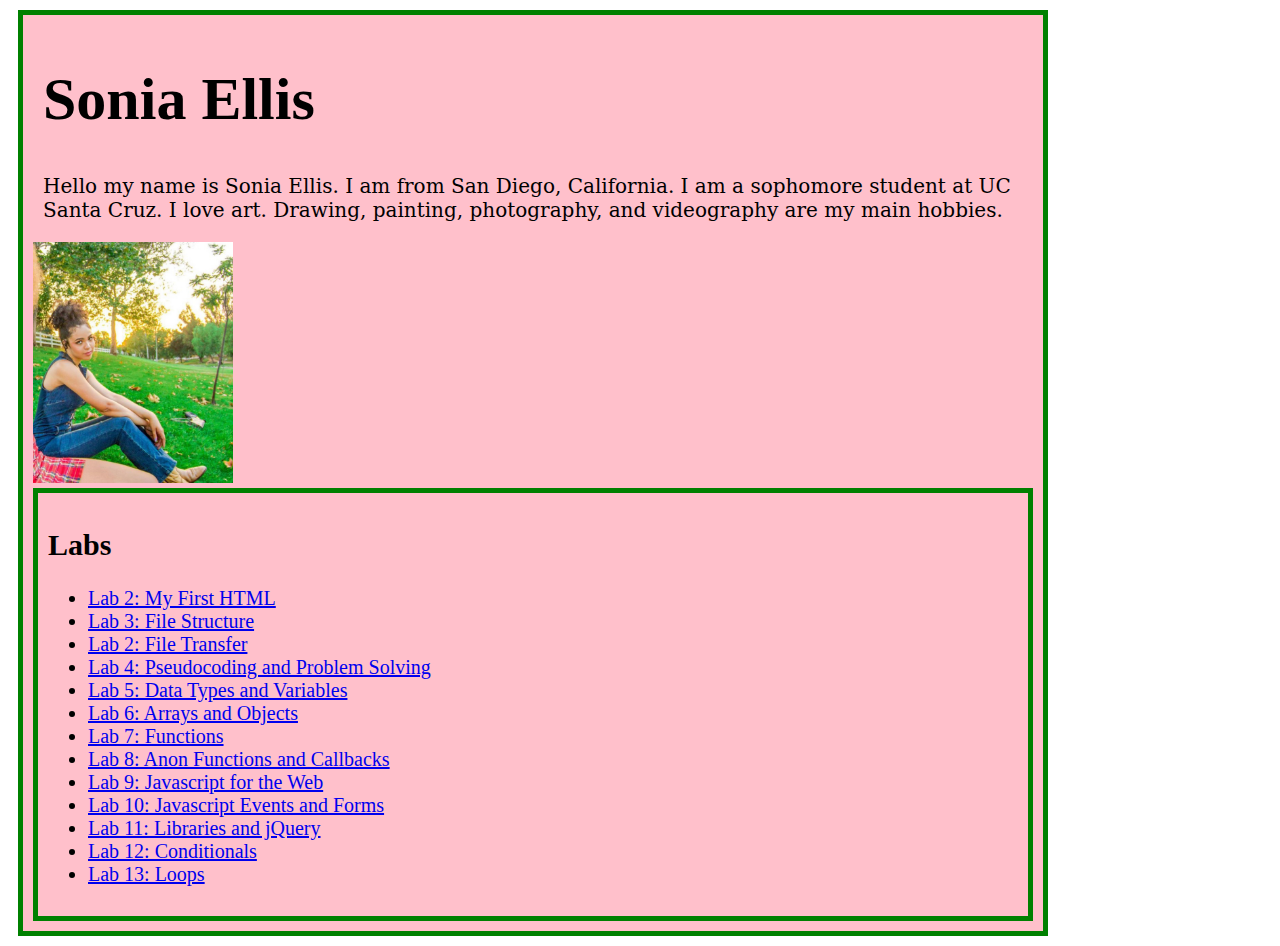
<file: index.html>
<!DOCTYPE html>
<html>
<head>
	<title>Lab X - Subject/Topic</title>

	<link rel="stylesheet" type="text/css" href="css/site.css">
</head>
<body>
	<div id="content">
	<h1>Sonia Ellis</h1>
	<div>

	<p> Hello my name is Sonia Ellis. I am from San Diego, California. I am a sophomore student at UC Santa Cruz. I love art. Drawing, painting, photography, and videography are my main hobbies.</p>
</div>

<div id="my-portrait">
		<img id="my-portrait" src="img/my-potrait.jpg"/>

	</div>
	<div id="Labs">
			<h2>Labs</h2>
			<ul>

				<li><a href="lab2/index2.html"> Lab 2: My First HTML</a></li>
				<li><a href="lab3/"> Lab 3: File Structure</a></li>
				<li><a href="lab4/"> Lab 2: File Transfer</a></li>
				<li><a href="lab4/"> Lab 4: Pseudocoding and Problem Solving</a></li>
				<li><a href="lab5/"> Lab 5: Data Types and Variables</a></li>
				<li><a href="lab6/"> Lab 6: Arrays and Objects</a></li>
				<li><a href="lab7/"> Lab 7: Functions</a></li>
				<li><a href="lab8/"> Lab 8: Anon Functions and Callbacks</a></li>
				<li><a href="lab9/"> Lab 9: Javascript for the Web</a></li>
				<li><a href="lab10/"> Lab 10: Javascript Events and Forms</a></li>
				<li><a href="lab11/"> Lab 11: Libraries and jQuery</a></li>
				<li><a href="lab12/"> Lab 12: Conditionals</a></li>
				<li><a href="lab13/"> Lab 13: Loops</a></li>


		</ul>
	</div>

</body>
</html>
</file>
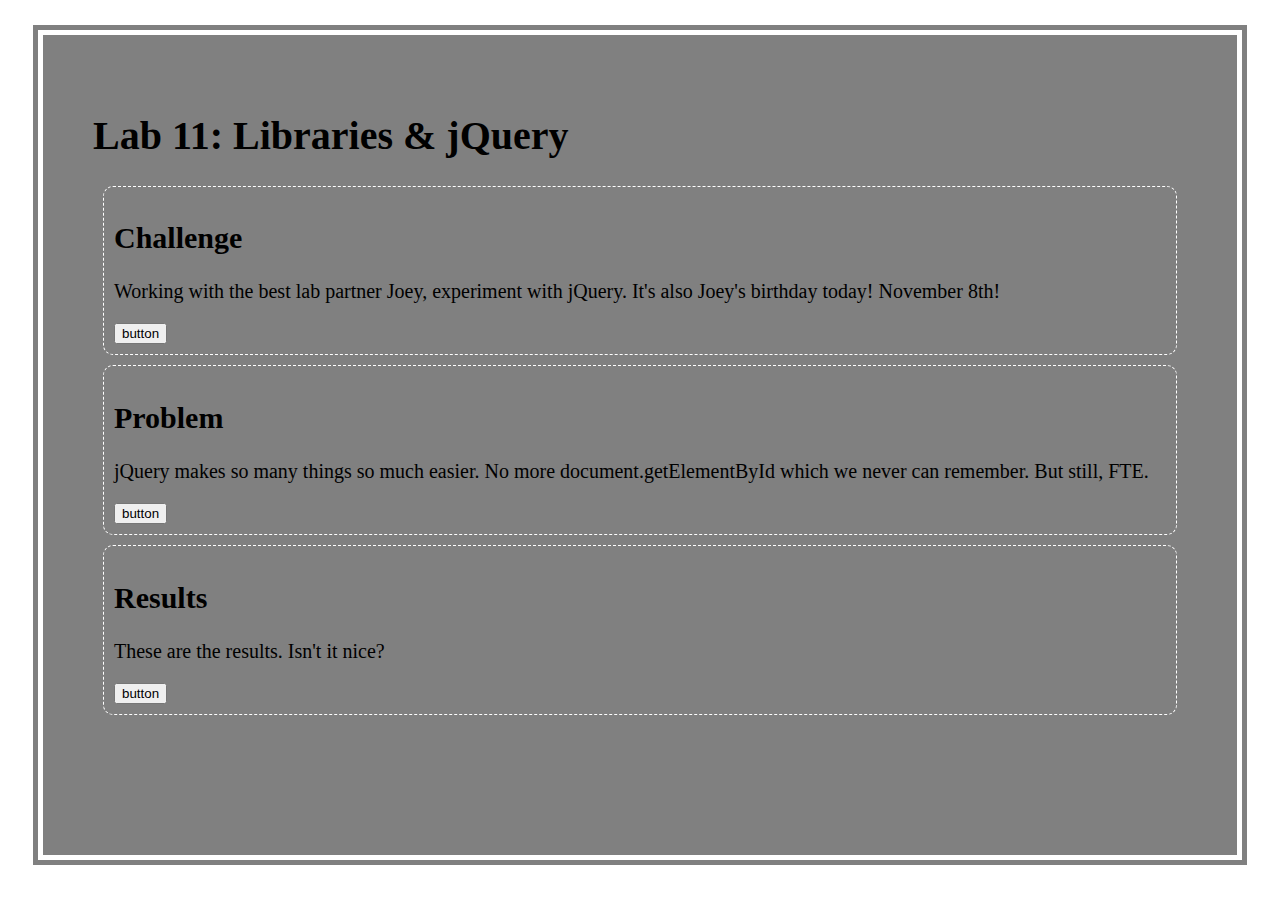
<file: lab11/index.html>
<html>
  <head>
    <title>Lab 10: JavaScript Events and Forms</title>
    <link rel="stylesheet" type="text/css" href="css/lab.css">
    <!-- loads jQuery -->
    <script
      src="https://code.jquery.com/jquery-3.4.1.min.js"
      crossorigin="anonymous"></script>
      <!-- loads js file -->
    <script src="js/lab.js" defer></script>

  </head>
  <body>
    <main id="content">
      <h1 id="title">Lab 11: Libraries & jQuery</h1>

      <div id="challenge" class="sectionbox">
        <h2>Challenge</h2>
        <p>Working with the best lab partner Joey, experiment with jQuery. It's also Joey's birthday today! November 8th!
        </p>
      </div>

      <div id="problem" class="sectionbox">
        <h2>Problem</h2>
        <p>jQuery makes so many things so much easier. No more document.getElementById which we never can remember. But still, FTE.</p>
      </div>

      <div id="results" class="sectionbox">
        <h2>Results</h2>
        <p>These are the results. Isn't it nice?</p>
      </div>
    </main>
  </body>
</html>
</file>
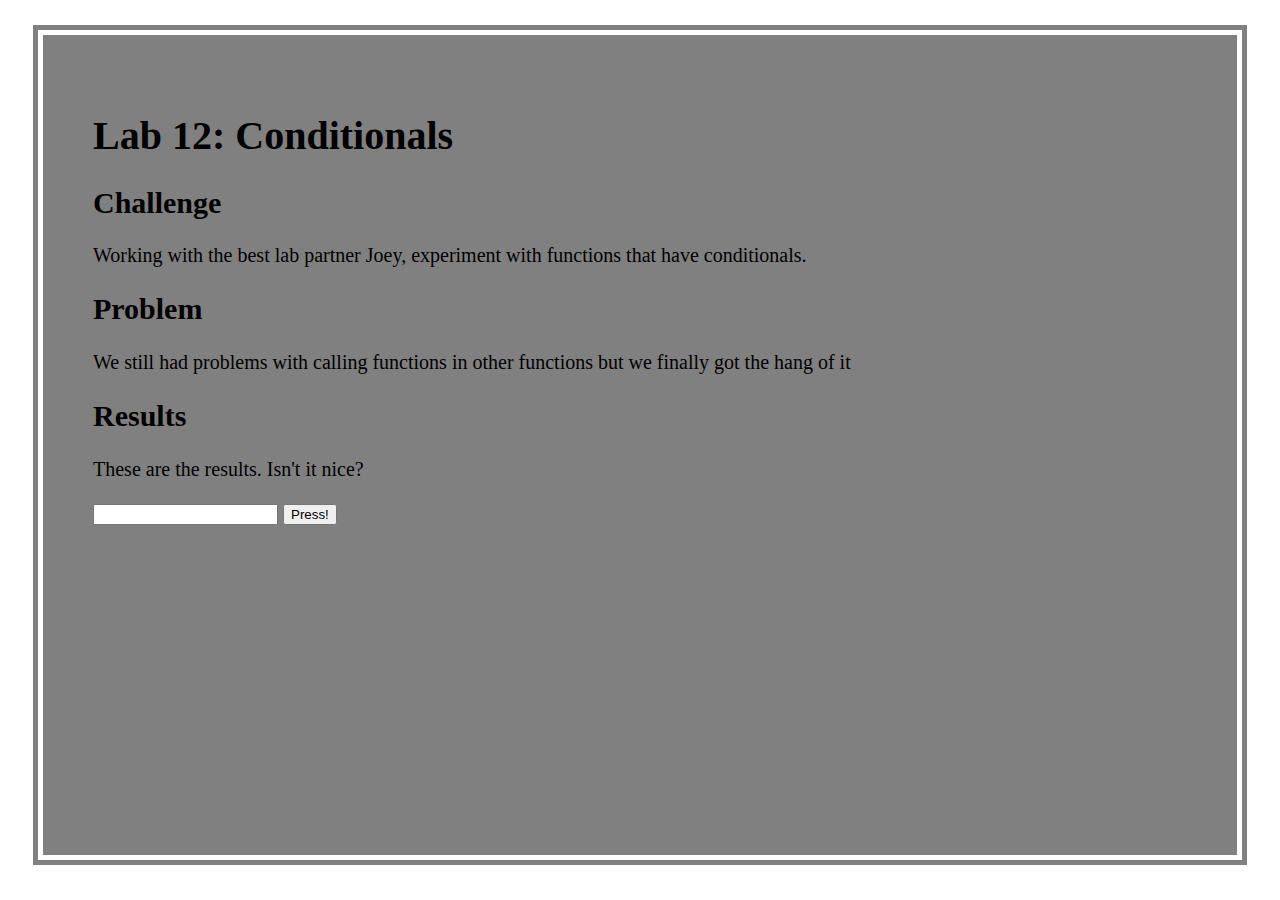
<file: lab12/index.html>
<html>
  <head>
    <title>Lab 12: Conditionals</title>
    <link rel="stylesheet" type="text/css" href="css/lab.css">
    <!-- loads jQuery -->
    <script
      src="https://code.jquery.com/jquery-3.4.1.min.js"
      crossorigin="anonymous"></script>
      <!-- loads js file -->
    <script src="js/lab.js" defer></script>

  </head>
  <body>
    <main id="content">
      <h1 id="title">Lab 12: Conditionals</h1>

      <div id="challenge" class="sectionbox">
        <h2>Challenge</h2>
        <p>Working with the best lab partner Joey, experiment with functions that have conditionals.
        </p>
      </div>

      <div id="problem" class="sectionbox">
        <h2>Problem</h2>
        <p>We still had problems with calling functions in other functions but we finally got  the hang of it</p>
      </div>

      <div id="results" class="sectionbox">
        <h2>Results</h2>
        <p>These are the results. Isn't it nice?</p>


        <input type="text" id="input-field">
        <button id="my-button">Press!</button>
        <div id="output">
        </div>

      </div>
    </main>
  </body>
</html>
</file>
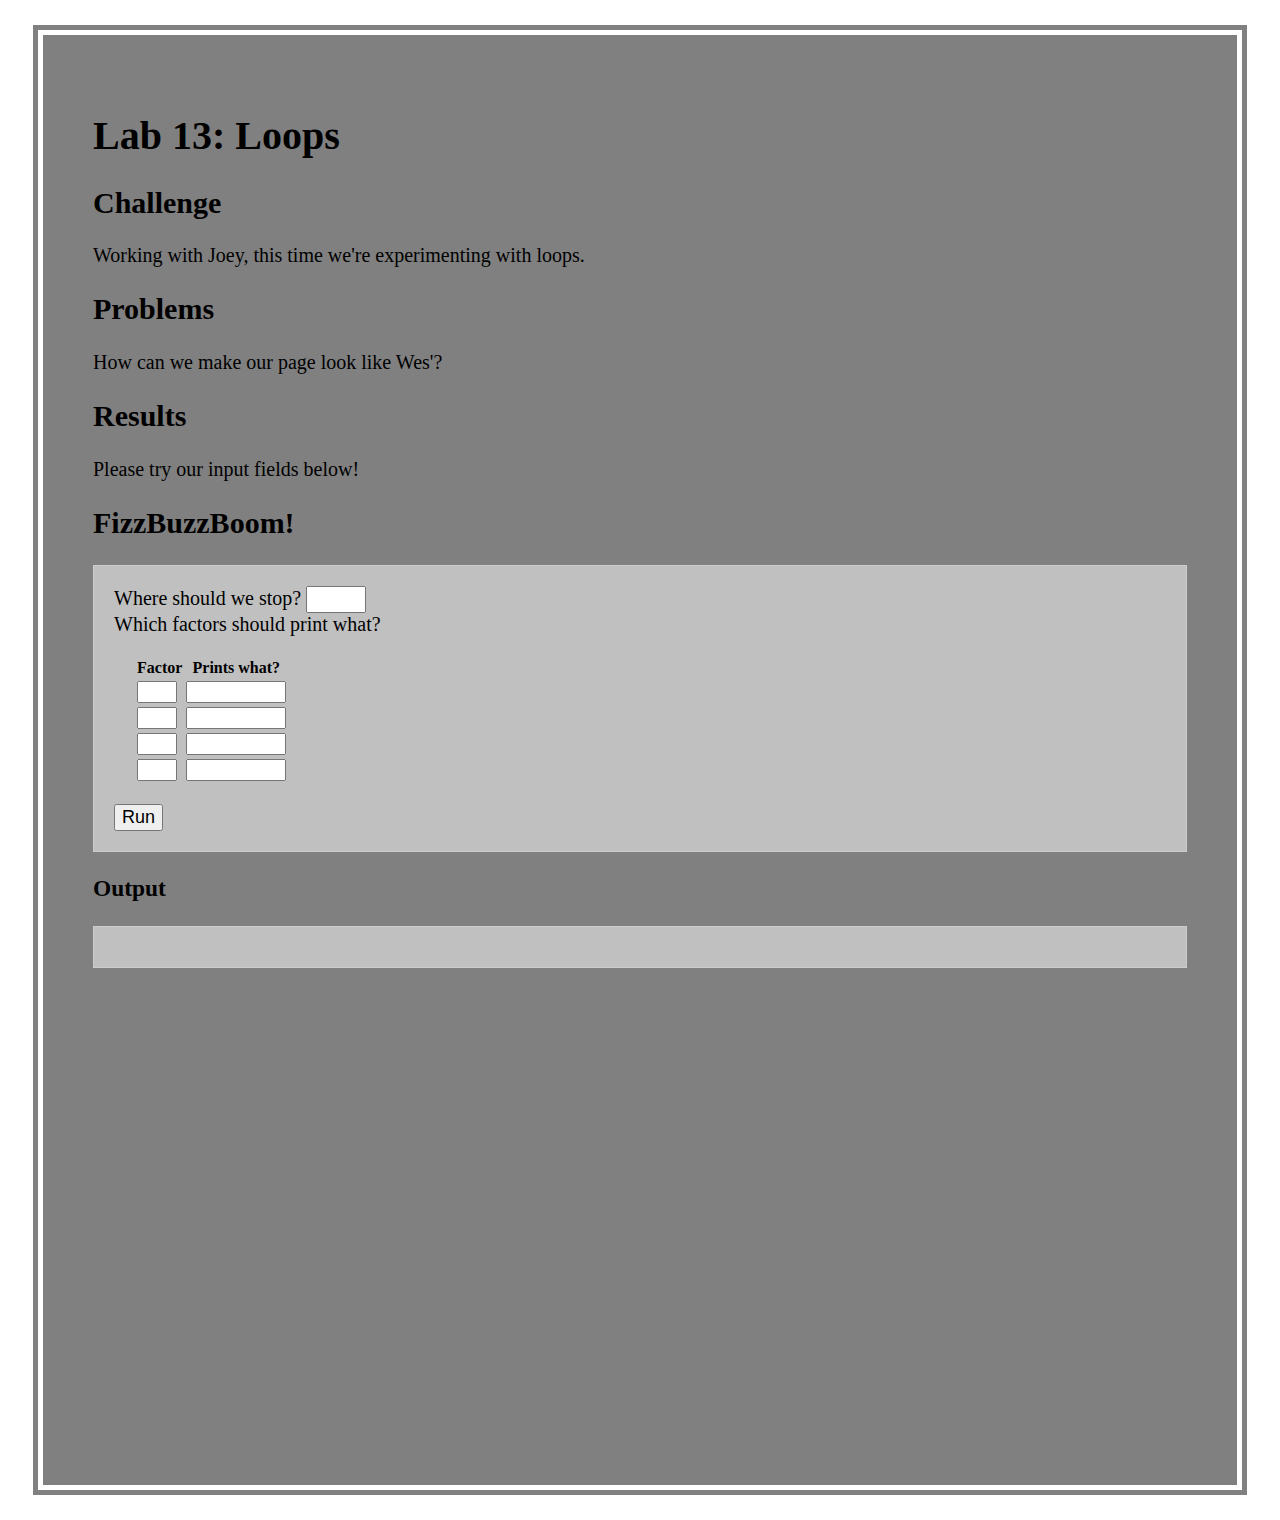
<file: lab13/index.html>
<html>
    <head>
        <title>Lab 13: Loops</title>
        <link rel="stylesheet" type="text/css" href="css/lab.css">
        <script src="js/lab.js" defer></script>
    </head>
    <body>
        <div id="content">
            <h1>Lab 13: Loops</h1>
            <h2>Challenge</h2>
            <p>Working with Joey, this time we're experimenting with loops.</p>
            <h2>Problems</h2>
            <p>How can we make our page look like Wes'?</p>
            <h2>Results</h2>
            <p>Please try our input fields below!</p>
            <h2>FizzBuzzBoom!</h2>
            <div id="input">
                Where should we stop? <input type="number" min=0 max="1000" id="max"><br>
                Which factors should print what?<br>
                <table>
                    <tr>
                        <th>Factor</th>
                        <th>Prints what?</th>
                    </tr>
                    <tr>
                        <td><input type="number" min=0 max="23" id="num0"></td>
                        <td><input type="text" id="text0"></td>
                    </tr>
                    <tr>
                        <td><input type="number" min=0 max="23" id="num1"></td>
                        <td><input type="text" id="text1"></td>
                    </tr>
                    <tr>
                        <td><input type="number" min=0 max="23" id="num2"></td>
                        <td><input type="text" id="text2"></td>
                    </tr>
                    <tr>
                        <td><input type="number" min=0 max="23" id="num3"></td>
                        <td><input type="text" id="text3"></td>
                    </tr>
                </table>
                <button id="submit">Run</button>
            </div>
            <h3>Output</h3>
            <div id="output"></div>
        </div>
      </body>
</html>
</file>
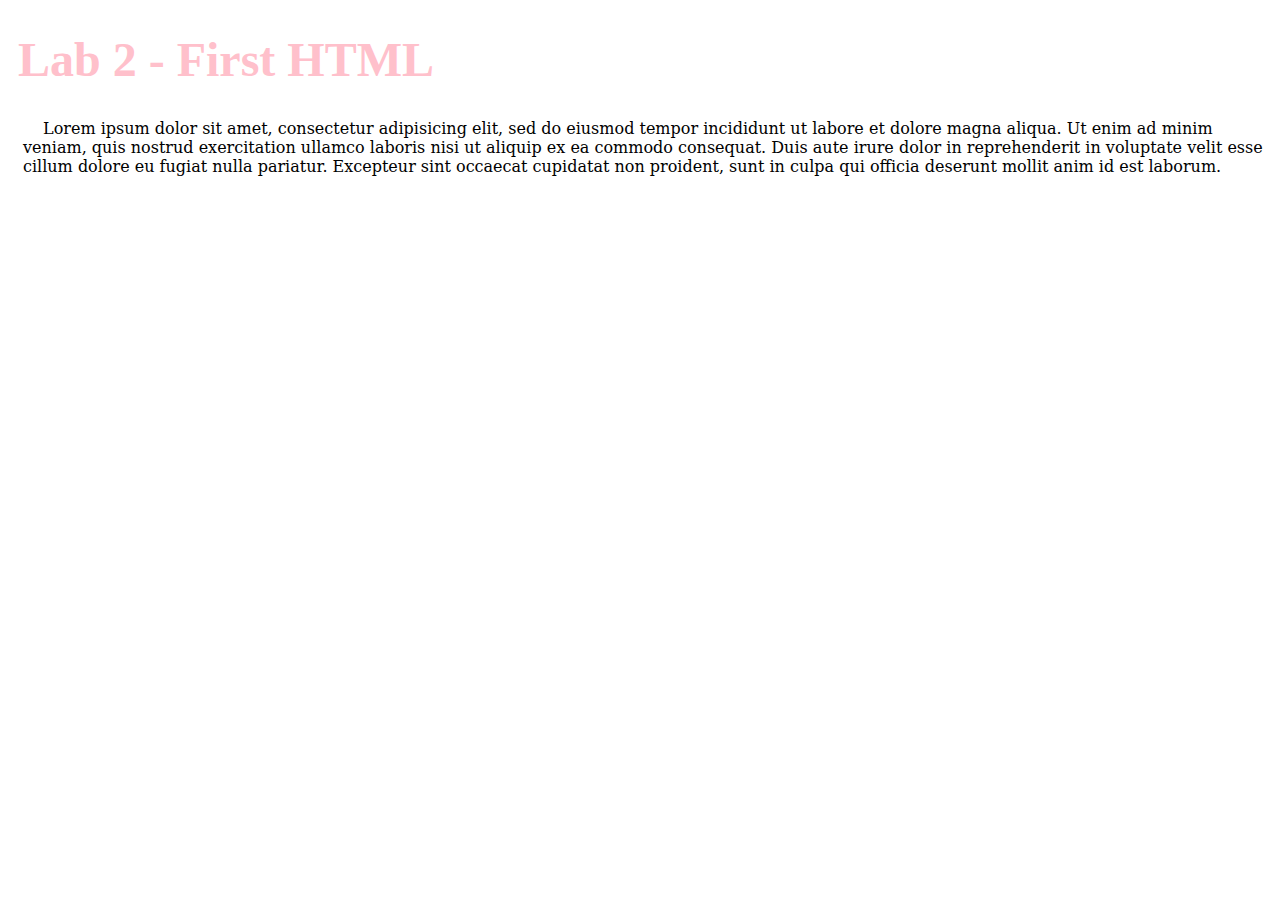
<file: lab2/index.html>
<!DOCTYPE html>
<html>
<head>
	<title>Lab 2 - First HTML</title>
	<link rel="stylesheet" type="text/css" href="../css/site.css">
	<link rel="stylesheet" type="text/css" href="css/lab.css">
</head>
<body>
	<h1>Lab 2 - First HTML</h1>
	<p>Lorem ipsum dolor sit amet, consectetur adipisicing elit, sed do eiusmod tempor incididunt ut labore et dolore magna aliqua. Ut enim ad minim veniam, quis nostrud exercitation ullamco laboris nisi ut aliquip ex ea commodo consequat. Duis aute irure dolor in reprehenderit in voluptate velit esse cillum dolore eu fugiat nulla pariatur. Excepteur sint occaecat cupidatat non proident, sunt in culpa qui officia deserunt mollit anim id est laborum.</p>

</body>
</html>
</file>
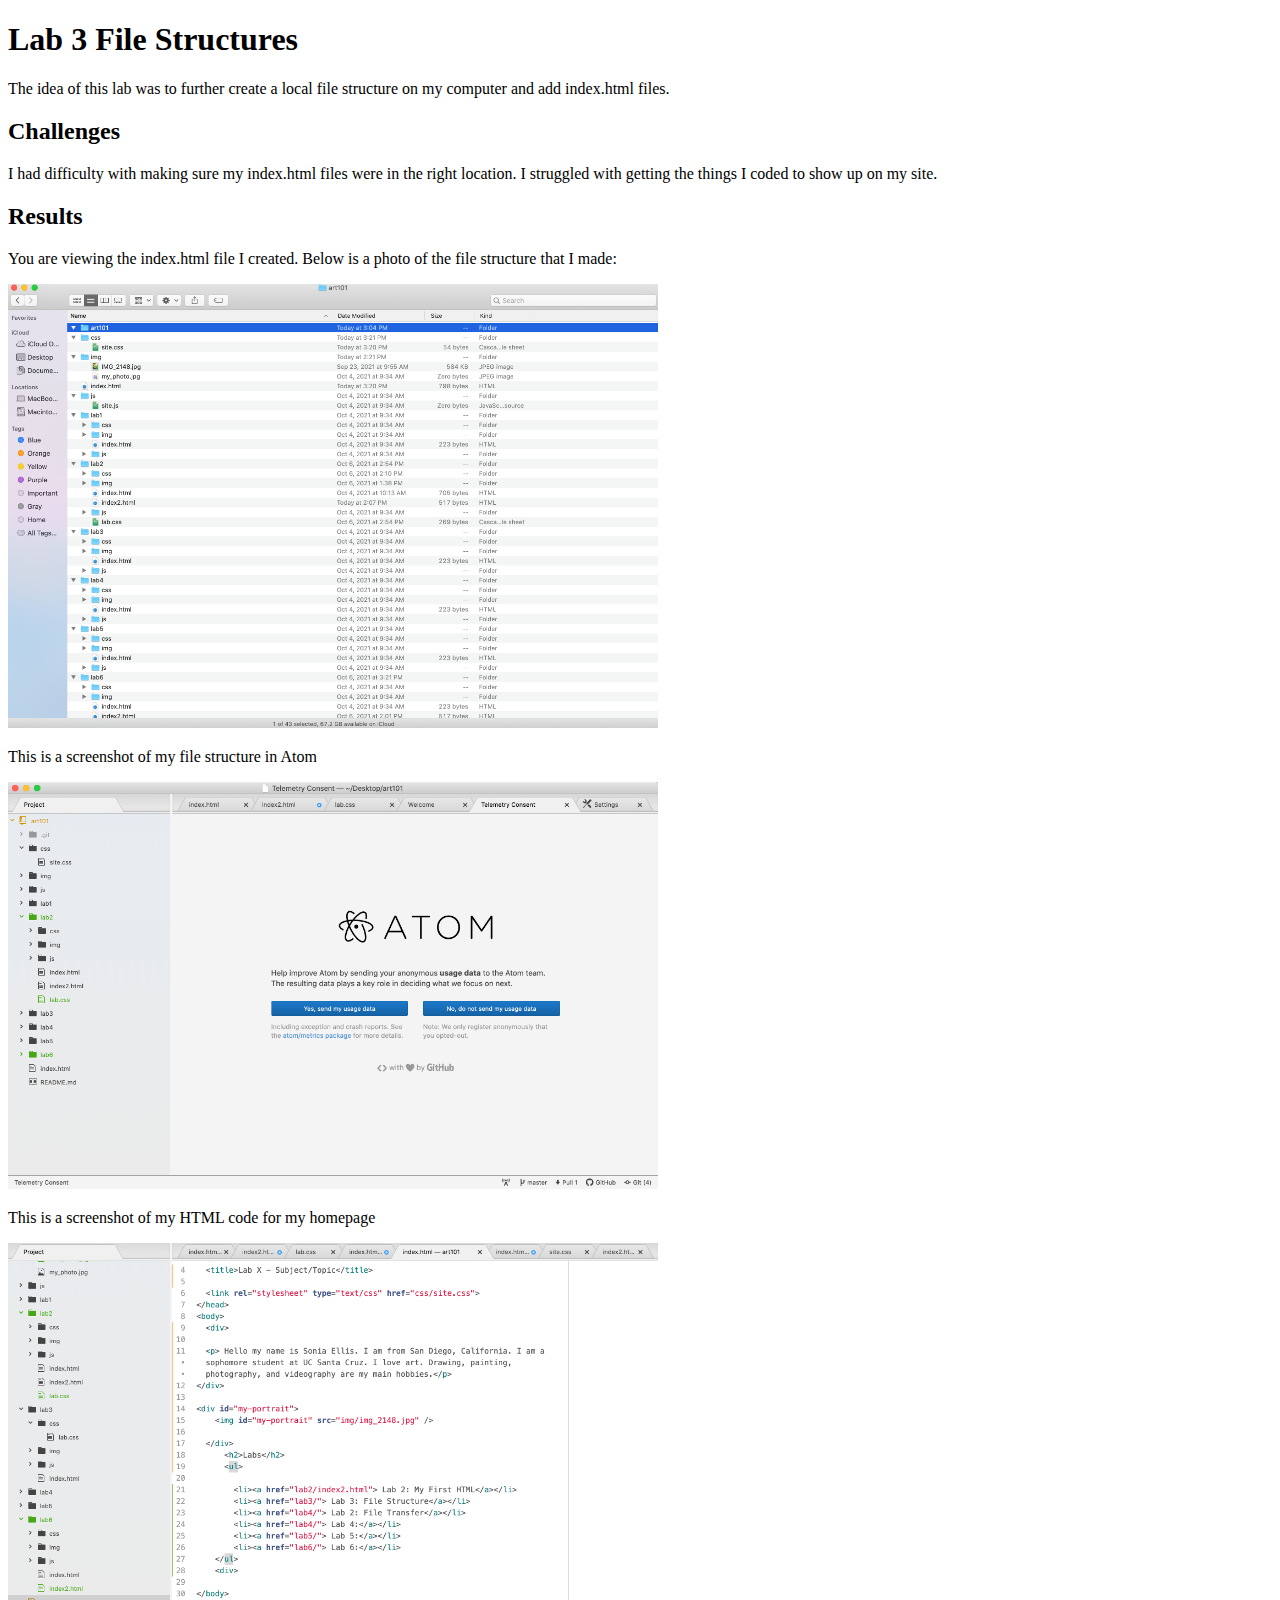
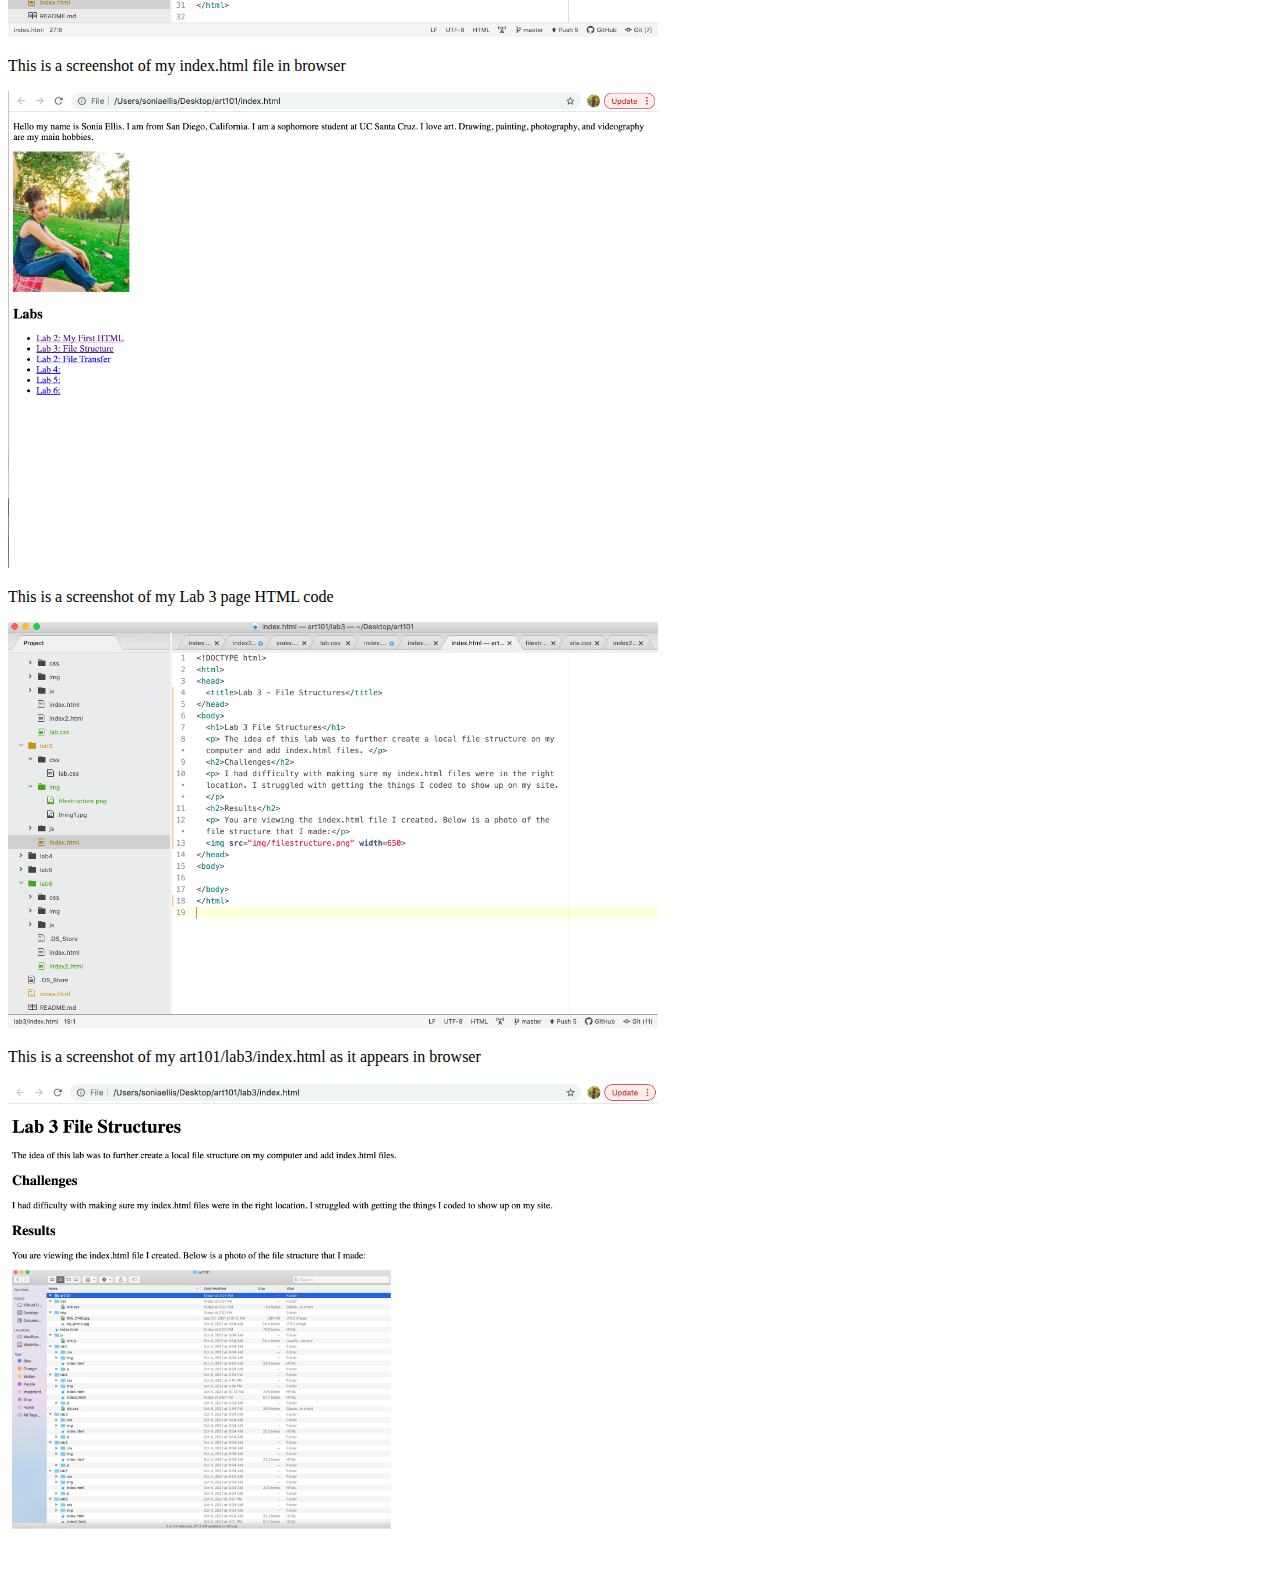
<file: lab3/index.html>
<!DOCTYPE html>
<html>
<head>
	<title>Lab 3 - File Structures</title>
</head>
<body>
	<h1>Lab 3 File Structures</h1>
	<p> The idea of this lab was to further create a local file structure on my computer and add index.html files. </p>
	<h2>Challenges</h2>
	<p> I had difficulty with making sure my index.html files were in the right location. I struggled with getting the things I coded to show up on my site. </p>
	<h2>Results</h2>
	<p> You are viewing the index.html file I created. Below is a photo of the file structure that I made:</p>
	<img src="img/filestructure.png" width=650>
<p> This is a screenshot of my file structure in Atom</p>
	<img src="img/file-structure-in-atom.png" width=650>
<p> This is a screenshot of my HTML code for my homepage</p>
	<img src="img/homepage-code.png" width=650>
<p> This is a screenshot of my index.html file in browser</p>
	<img src="img/art101:index.html-in-browser.png" width=650>
<p> This is a screenshot of my Lab 3 page HTML code</p>
	<img src="img/file-structures-code.png" width=650>
<p> This is a screenshot of my art101/lab3/index.html as it appears in browser</p>
	<img src="img/lab3-file-structures-in-browser.png" width=650
	
</div>
</head>
<body>

</body>
</html>
</file>
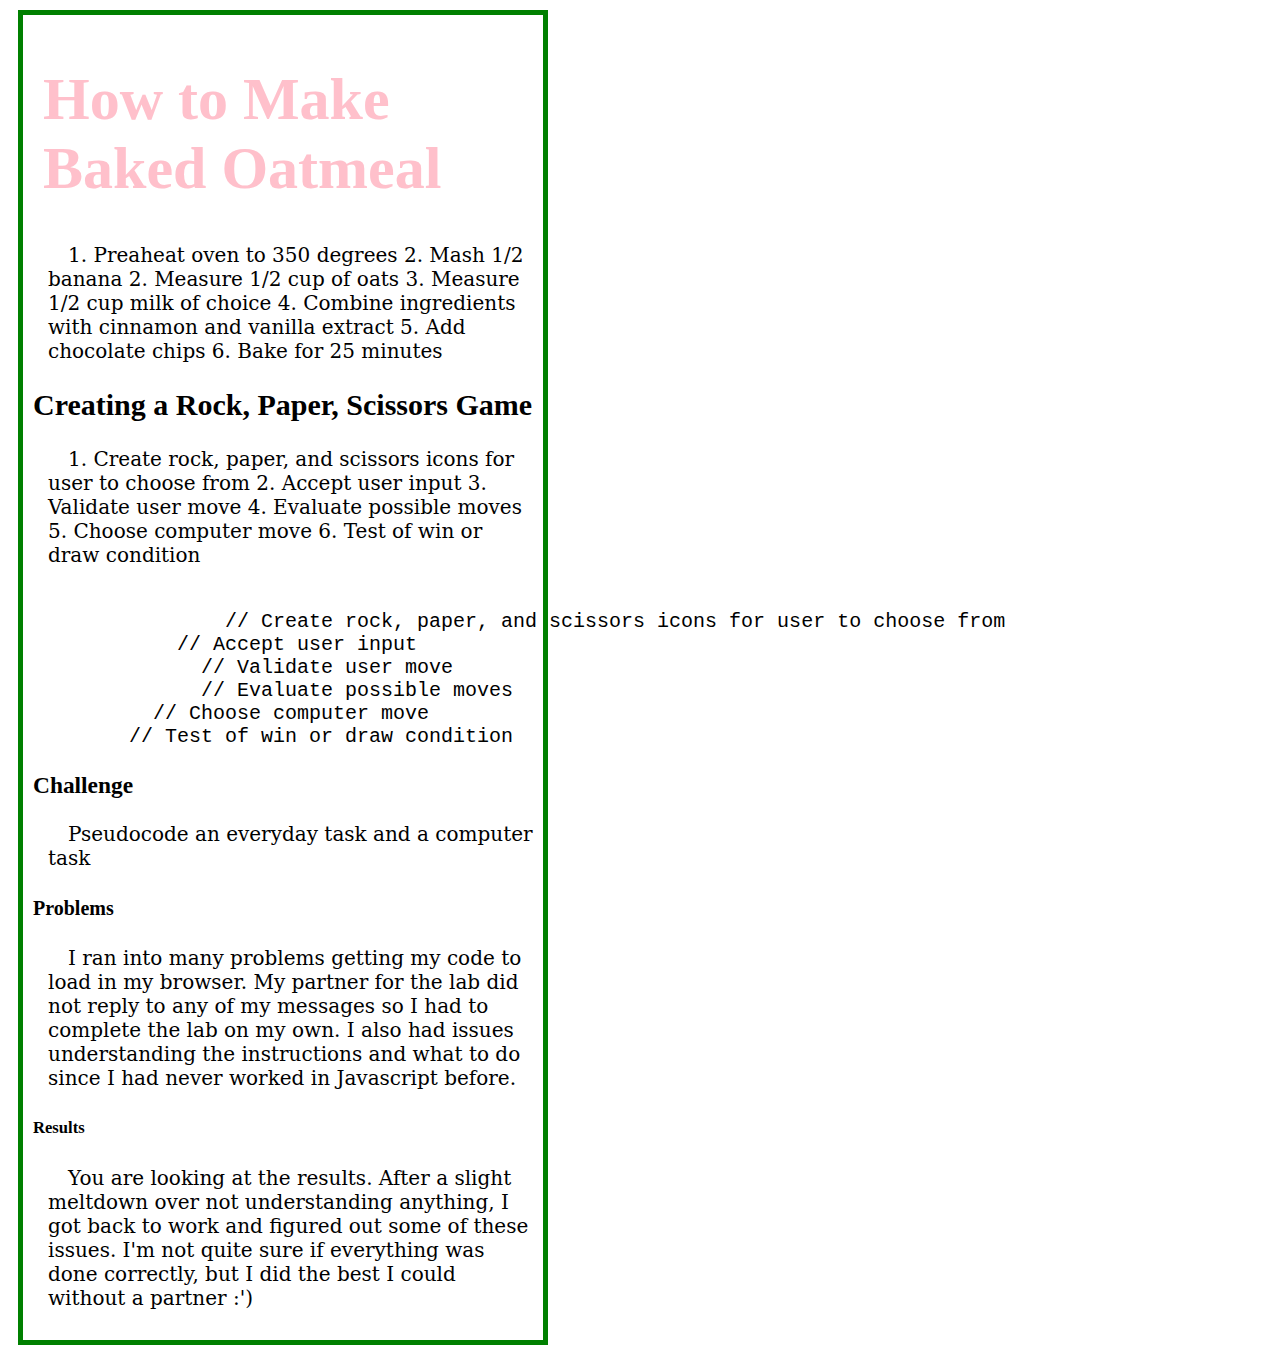
<file: lab4/index.html>
<!DOCTYPE html>
<html>
<head>
	<title>Lab 4 - Pseudocoding and Problem Solving </title>
	<link rel="stylesheet" type="text/css" href="../css/site.css">
	<link rel="stylesheet" type="text/css" href="css/lab.css">
</head>
<body>
	<div id="content">
		<h1>How to Make Baked Oatmeal</h1>
		<div>
			<p> 1. Preaheat oven to 350 degrees
				2. Mash 1/2 banana
				2. Measure 1/2 cup of oats
				3. Measure 1/2 cup milk of choice
				4. Combine ingredients with cinnamon and vanilla extract
				5. Add chocolate chips
				6. Bake for 25 minutes
			</p>
		</div>
		<h2>Creating a Rock, Paper, Scissors Game</h2>
		<div>
			<p> 1. Create rock, paper, and scissors icons for user to choose from
2. Accept user input
3. Validate user move
4. Evaluate possible moves
5. Choose computer move
6. Test of win or draw condition
</p>
<div>
	<pre><code>
		// Create rock, paper, and scissors icons for user to choose from
	    // Accept user input
	      // Validate user move
	      // Evaluate possible moves
	  // Choose computer move
	// Test of win or draw condition
</pre></code>
</div>
<h3>Challenge</h3>
<div>
	<p>Pseudocode an everyday task and a computer task</p>
</div>
<h4>Problems</h4>
<div>
	<p>I ran into many problems getting my code to load in my browser. My partner for the lab did not reply to any of my messages so I had to complete the lab on my own. I also had issues understanding the instructions and what to do since I had never worked in Javascript before. </p>
</div>
<h5>Results</h5>
<div>
	<p>You are looking at the results. After a slight meltdown over not understanding anything, I got back to work and figured out some of these issues. I'm not quite sure if everything was done correctly, but I did the best I could without a partner :') </p>
</div>





</body>
</html>
</file>
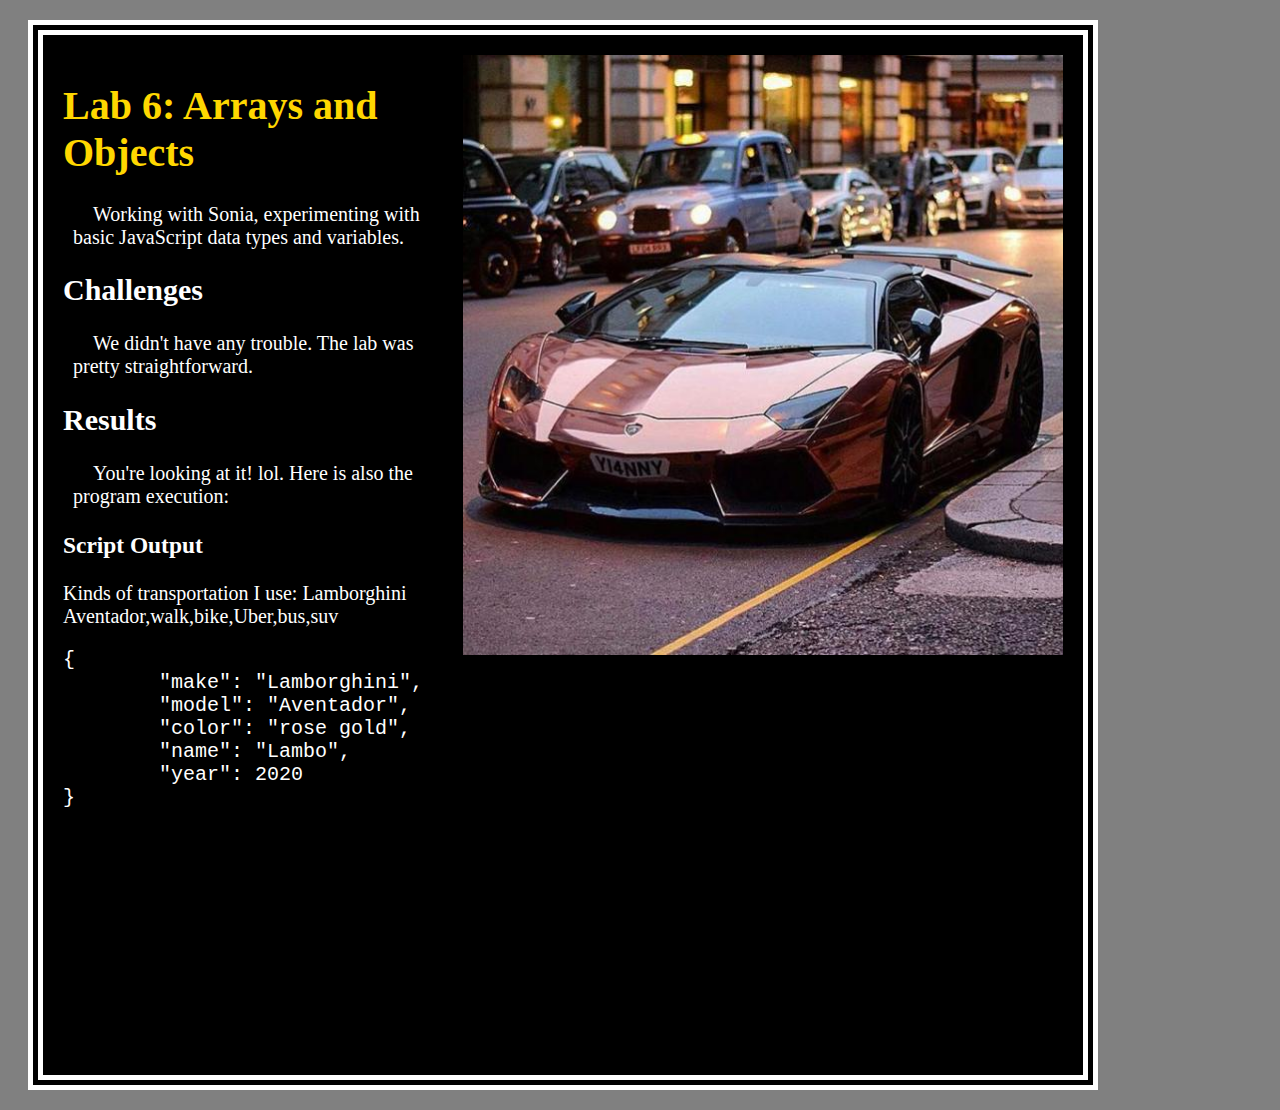
<file: lab6/index.html>
<!DOCTYPE html>
<html>
<head>
    <title>Lab 5 - Data Types & Variables</title>
    <link rel="stylesheet" type="text/css" href="css/lab.css">
</head>

<body style="background-color:gray;">
    <div id="content">
        <center>
            <div id="hp">
                <img id="hp" src="img/lambo.jpg">
            </div>
        </center>
                <h1>Lab 6: Arrays and Objects</h1>
                <p>Working with Sonia, experimenting with basic JavaScript data types and variables.</p>
                    <h2>Challenges</h2>
                    <p>We didn't have any trouble. The lab was pretty straightforward. </p>
                    <h2>Results</h2>
                    <p>You're looking at it! lol. Here is also the program execution:</p>
                    <h3>Script Output</h3>
                    <div class=output>
                        <script type="text/javascript" src="js/lab.js"></script>
                    </div>
    </div>

</body>
</html>
</file>
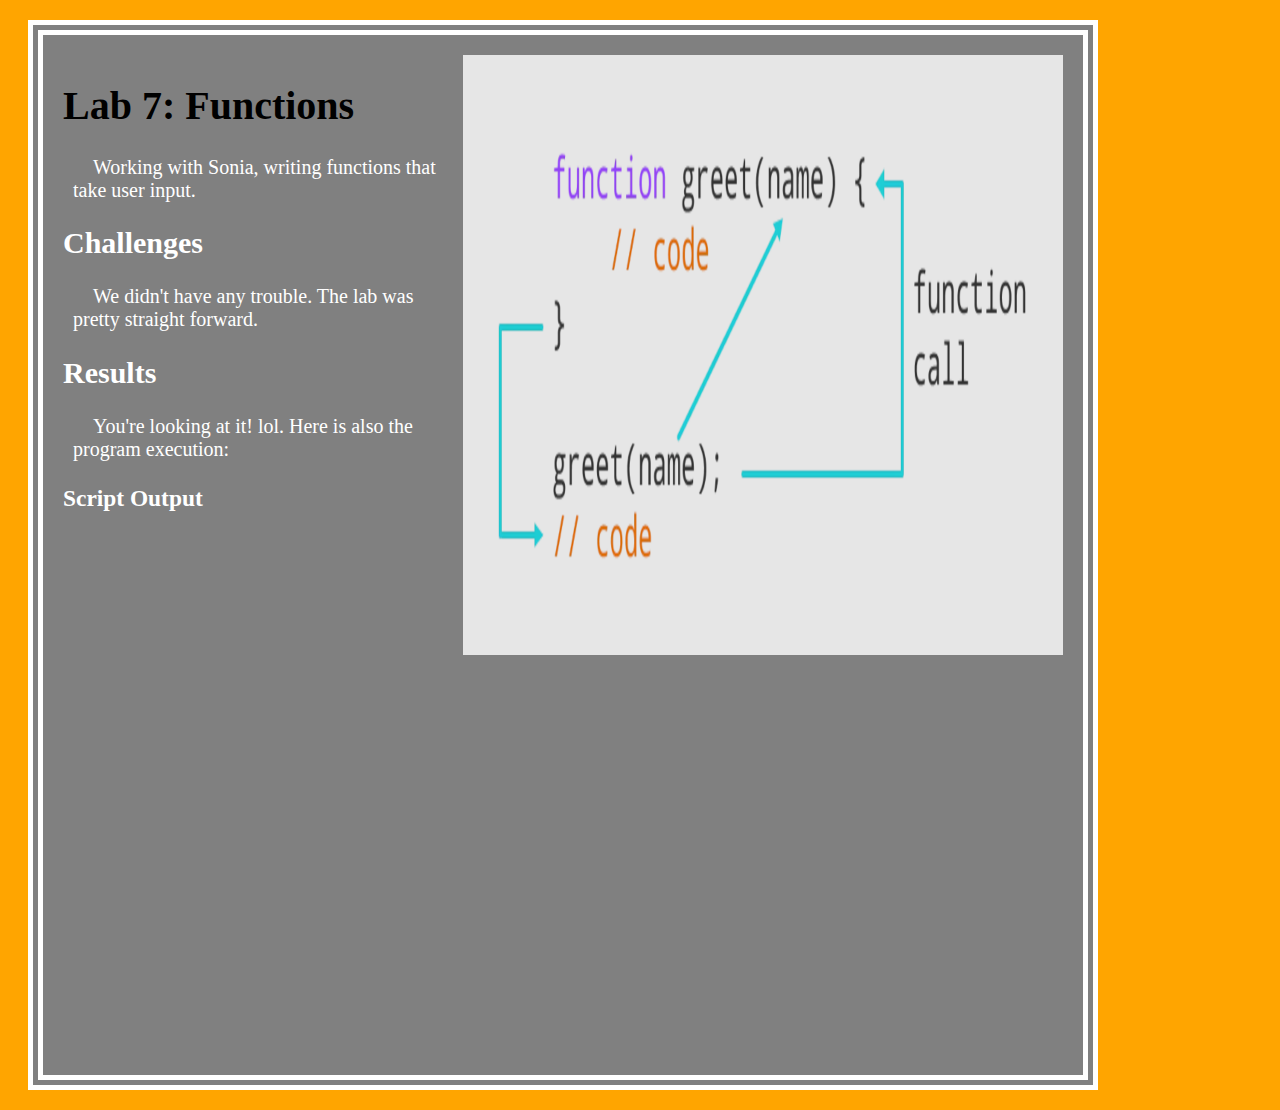
<file: lab7/index.html>
<!DOCTYPE html>
<html>
<head>
    <title>Lab 7 - Functions</title>
    <link rel="stylesheet" type="text/css" href="css/lab.css">
</head>

<body style="background-color:orange;">
    <div id="content">
        <center>
            <div id="hp">
                <img id="hp" src="img/functions.png">
            </div>
        </center>
            <h1>Lab 7: Functions</h1>
                <p>Working with Sonia, writing functions that take user input.</p>
                    <h2>Challenges</h2>
                    <p>We didn't have any trouble. The lab was pretty straight forward.</p>
                    <h2>Results</h2>
                    <p>You're looking at it! lol. Here is also the program execution:</p>
                    <h3>Script Output</h3>
                    <div class=output>
                        <script type="text/javascript" src="js/lab.js"></script>
                    </div>
    </div>

</body>
</html>
</file>
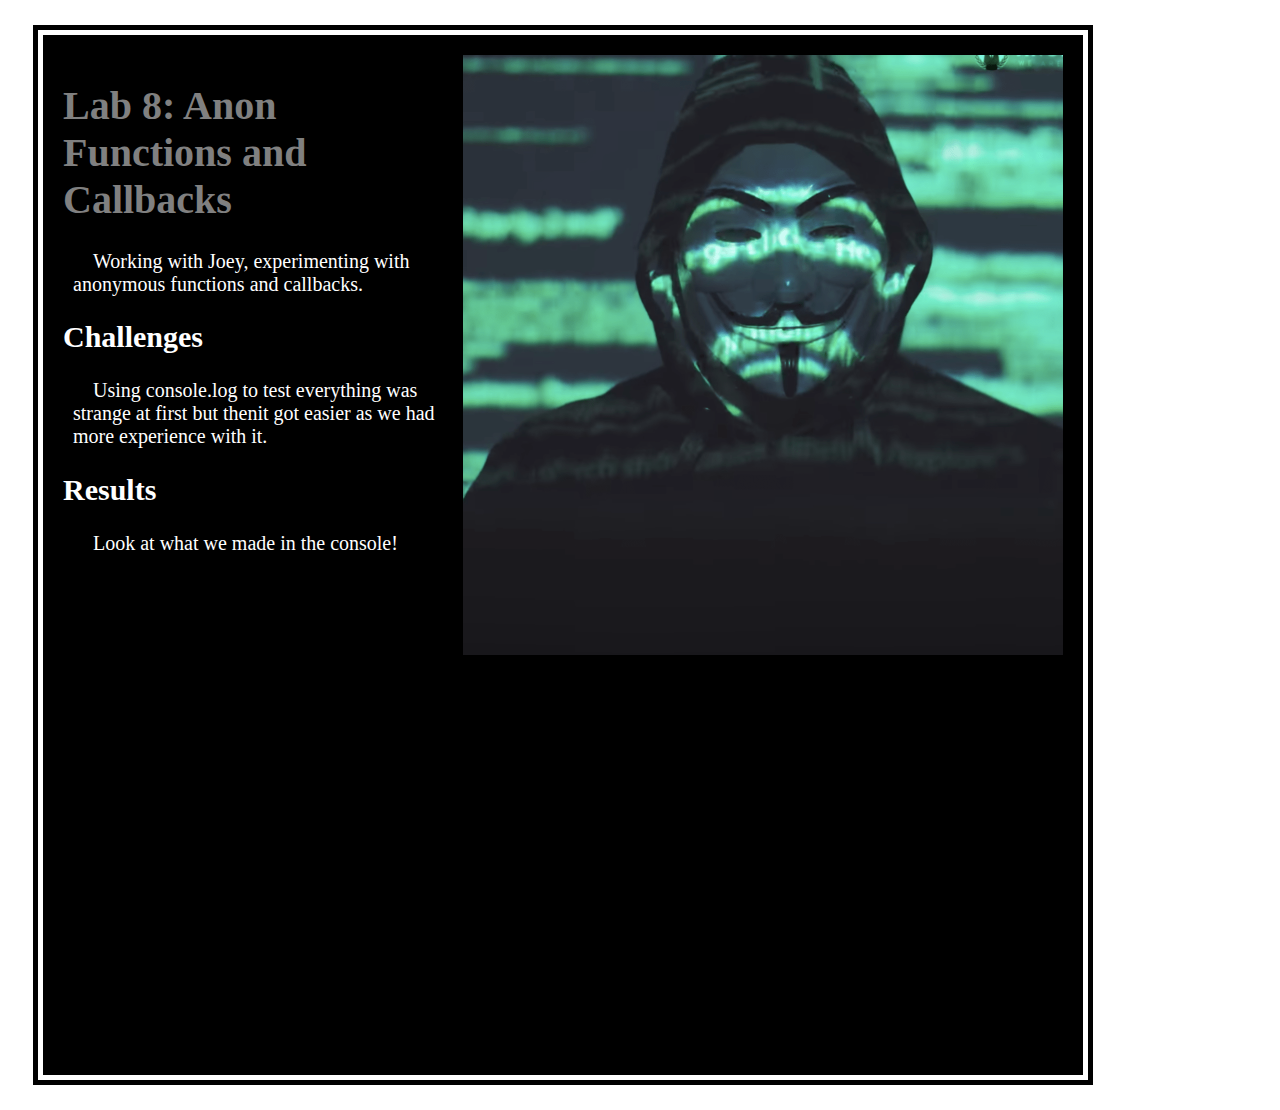
<file: lab8/index.html>
<html>
  <head>
    <title>Lab 8: Anon Functions and Callbacks</title>
    <link rel="stylesheet" type="text/css" href="css/lab.css">
    <script src="js/lab.js"></script>
  </head>
  <body>
    <div id="content">
      <center>
              <div id="hp">
                  <img id="hp" src="img/anon.png">
              </div>
      </center>
      <h1>Lab 8: Anon Functions and Callbacks</h1>
      <p> Working with Joey, experimenting with anonymous functions and callbacks.</p>
      <h2>Challenges</h2>
      <p>Using console.log to test everything was strange at first but thenit got easier as we had more experience with it.</p>
      <h2>Results</h2>
      <p>Look at what we made in the console!</p>
    </div>
  </body>
</html>
</file>
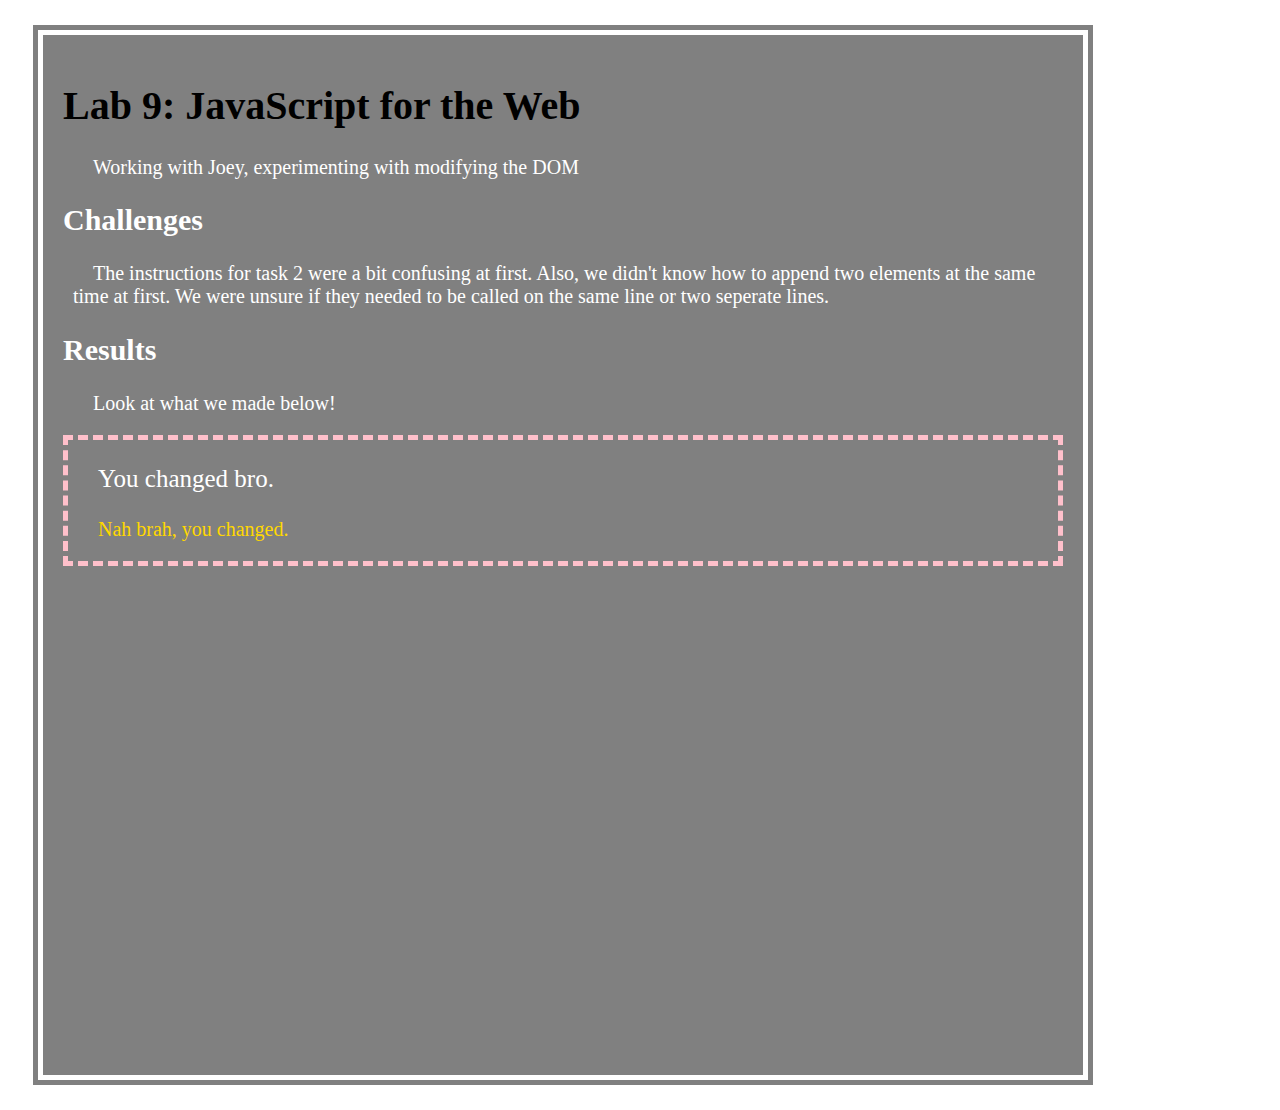
<file: lab9/index.html>
<html>
  <head>
    <title>Lab 9: JavaScript for the Web</title>
    <link rel="stylesheet" type="text/css" href="css/lab.css">
    <script src="js/lab.js" defer></script>
  </head>
  <body>
      <div id="content">
        <h1>Lab 9: JavaScript for the Web</h1>
        <p> Working with Joey, experimenting with modifying the DOM</p>
        <h2>Challenges</h2>
        <p>The instructions for task 2 were a bit confusing at first. Also, we didn't know how to append two elements at the same time at first. We were unsure if they needed to be called on the same line or two seperate lines.</p>
        <h2>Results</h2>
        <p>Look at what we made below!</p>
        <div id="output">
          </div>
      </div>
  </body>
</html>
</file>
<file: css/site.css>
#my-portrait {
  width: 200px;
  min-height: 200px;
}
h1 {
  color: black;
  font-size: 300%;
  margin-left: 10px;
}

p {
  font-family:"serif";
  text-indent: 0px;
  margin-left: 10px
}

#content {
  background-color: pink;
  width: 1000px;
  min-height: 300px;
  padding: 10px;
  margin: 10px;
  border: solid 5px green;
  font-size: 20px;
}
#Labs {
  background-color: pink;
  width: 970px;
  min-height: 300px;
  padding: 10px;
  margin: 0px;
  border: solid 5px green;
  font-size: 20px;
}
</file>
<file: lab11/css/lab.css>
.sectionbox {
  border: dashed 1px white;
  border-radius: 10px;
  padding: 10px;
  margin: 10px;
}

.special {
  background-color: gold;
  border: single 10px black;
}

#content {
  background-color: gray;
  color: black;
  min-height: 80vh;
  padding: 50px;
  margin: 20px;
  border: double 15px white;
  font-size: 20px;
}
</file>
<file: lab12/css/lab.css>
#content {
  background-color: gray;
  color: black;
  min-height: 80vh;
  padding: 50px;
  margin: 20px;
  border: double 15px white;
  font-size: 20px;
}
</file>
<file: lab13/css/lab.css>
#content {
  background-color: gray;
  color: black;
  min-height: 150vh;
  padding: 50px;
  margin: 20px;
  border: double 15px white;
  font-size: 20px;
}

input[type="number"] {
    width: 40px;
}
input[type="text"] {
    width: 100px;
}

input#max {
    width: 60px;
}

table {
    padding: 20px;
}

input, button {
    font-size: 90%;
}

div#input, div#output {
    border: solid 1px #ccc;
    padding: 20px;
    background-color: rgba(255, 255, 255, 0.5);
}

/* this is to make the paragraphs in the output closer together /
#output p {
    margin-top: 0;
    margin-bottom: 0;
}

#output.cols {
    -webkit-column-width: 200px; / Chrome, Safari, Opera /
    -moz-column-width: 200px; / Firefox */
    column-width: 200px;
}

.error {
    color: red;
    font-weight: bold;
}
</file>
<file: lab2/css/lab.css>
h1 {
  color: pink;
  font-size: 300%;
}

p {
  font-family:"serif";
  text-indent: 20px;
  margin-left: 15px
}

#content {
  background-color: white;
  width: 500px;
  min-height: 300px;
  padding: 10px;
  margin: 10px;
  border: solid 5px green;
  font-size: 20px;
}
</file>
<file: lab4/css/lab.css>
h1 {
  color: pink;
  font-size: 300%;
}

p {
  font-family:"serif";
  text-indent: 20px;
  margin-left: 15px
}

#content {
  background-color: white;
  width: 500px;
  min-height: 300px;
  padding: 10px;
  margin: 10px;
  border: solid 5px green;
  font-size: 20px;
}
</file>
<file: lab6/css/lab.css>
h1 {
  color: gold;
  font-size: 200%;
}

p {
    font-family: "Georgia";
    text-indent: 20px;
    margin-left: 10px;
}

#content {
  background-color: black;
  color: white;
  width: 1000px;
  min-height: 1000px;
  padding: 20px;
  margin: 20px;
  border: double 15px white;
  font-size: 20px;
}

#hp {
  float: right;
  margin: 0 0 0 15px;
  width: 600px;
  min-height: 600px;
}
</file>
<file: lab7/css/lab.css>
h1 {
  color: black;
  font-size: 200%;
}

p {
    font-family: "Georgia";
    text-indent: 20px;
    margin-left: 10px;
}

#content {
  background-color: gray;
  color: white;
  width: 1000px;
  min-height: 1000px;
  padding: 20px;
  margin: 20px;
  border: double 15px white;
  font-size: 20px;
}

#hp {
  float: right;
  margin: 0 0 0 15px;
  width: 600px;
  min-height: 600px;
}
</file>
<file: lab8/css/lab.css>
h1 {
  color: gray;
  font-size: 200%;
}

p {
    font-family: "Georgia";
    text-indent: 20px;
    margin-left: 10px;
}

#content {
  background-color: black;
  color: white;
  width: 1000px;
  min-height: 1000px;
  padding: 20px;
  margin: 20px;
  border: double 15px white;
  font-size: 20px;
}

#hp {
  float: right;
  margin: 0 0 0 15px;
  width: 600px;
  min-height: 600px;
}
</file>
<file: lab9/css/lab.css>
h1 {
  color: black;
  font-size: 200%;
}

p {
    font-family: "Georgia";
    text-indent: 20px;
    margin-left: 10px;
}

#content {
  background-color: gray;
  color: white;
  width: 1000px;
  min-height: 1000px;
  padding: 20px;
  margin: 20px;
  border: double 15px white;
  font-size: 20px;
}

#output {
  min-height 40px;
  border: solid 1px black;
  padding 10 px;
}
</file>
